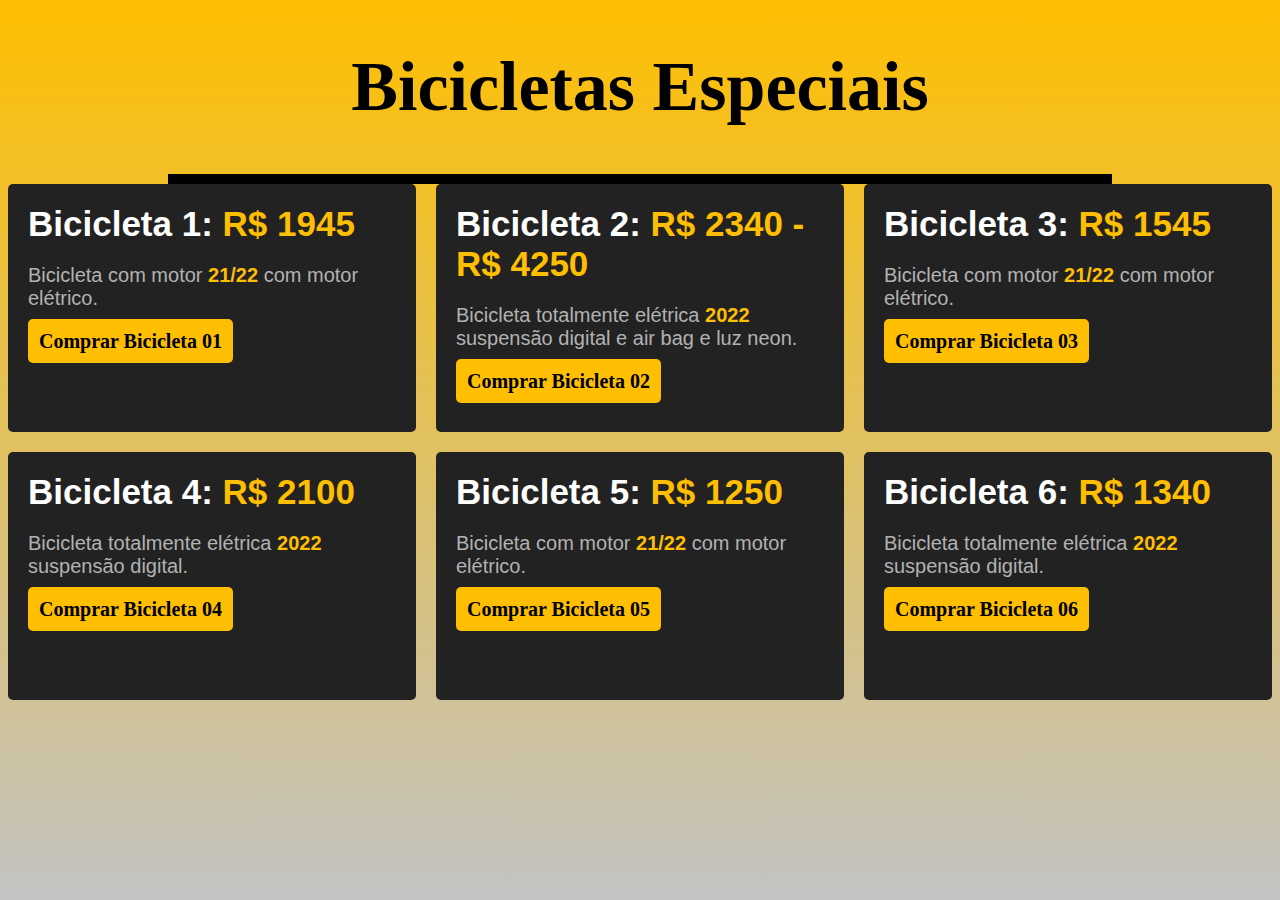
<file: exercicio01.html>
<!DOCTYPE html>
<html lang="en">
<head>
    <meta charset="UTF-8">
    <meta http-equiv="X-UA-Compatible" content="IE=edge">
    <meta name="viewport" content="width=device-width, initial-scale=1.0">
    <link rel="stylesheet" href="css/exercicio01.css">
    <link rel="shortcut icon" href="imagens/bicycle-1769.svg" type="image/x-icon">
    <title>::: Exercicio 01 :::</title>
</head>
</div>
<body>
<h1>Bicicletas Especiais</h1>
<hr>
<div id="caixa">
<div class="item">
<h2> Bicicleta 1: <span> R$ 1945 </span> </h2>
<p> Bicicleta com motor <span> 21/22</span> com motor elétrico.</p>
<a href="http://"> Comprar Bicicleta 01</a>
</div>
<div class="item">
<h2> Bicicleta 2: <span> R$ 2340 - R$ 4250</span> </h2>
<p> Bicicleta totalmente elétrica <span class="ano"> 2022</span> suspensão digital e air bag e luz neon.</p>
<a href="http://"> Comprar Bicicleta 02</a>
</div>
<div class="item">
<h2> Bicicleta 3: <span> R$ 1545 </span> </h2>
<p> Bicicleta com motor <span> 21/22</span> com motor elétrico.</p>
<a href="http://"> Comprar Bicicleta 03</a>
    </div>
    <div class="item">
        <h2> Bicicleta 4: <span> R$ 2100</span> </h2>
        <p> Bicicleta totalmente elétrica <span class="ano"> 2022</span> suspensão digital.</p>
        <a href="http://"> Comprar Bicicleta 04</a>
    </div> 
    <div class="item">
        <h2> Bicicleta 5: <span> R$ 1250 </span> </h2>
        <p> Bicicleta com motor <span> 21/22</span> com motor elétrico.</p>
        <a href="http://"> Comprar Bicicleta 05</a>
     </div>
     <div class="item">
        <h2> Bicicleta 6: <span> R$ 1340</span> </h2>
        <p> Bicicleta totalmente elétrica <span class="ano"> 2022</span> suspensão digital.</p>
        <a href="http://"> Comprar Bicicleta 06</a>
     </div> 
    </div>

</body>
</html>
</file>
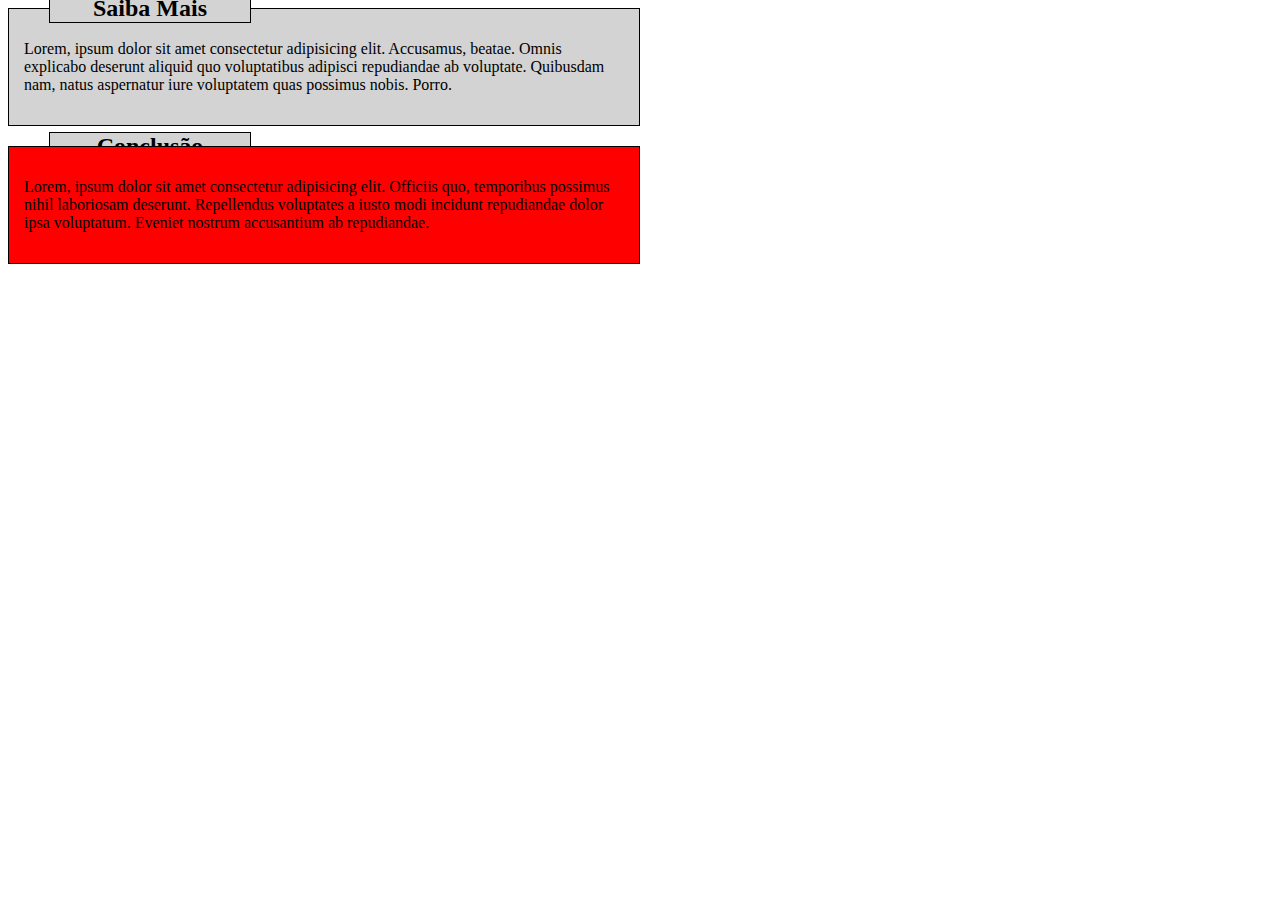
<file: exercicio02.html>
<!DOCTYPE html>
<html lang="en">
<head>
    <meta charset="UTF-8">
    <meta http-equiv="X-UA-Compatible" content="IE=edge">
    <meta name="viewport" content="width=device-width, initial-scale=1.0">
    <link rel="stylesheet" href="css/exercicio02.css">
    <title>Flex</title>
</head>
<body>
<div id="c01">
 <h2>Saiba Mais</h2>
 <p>Lorem, ipsum dolor sit amet consectetur adipisicing elit. Accusamus, beatae. Omnis explicabo deserunt aliquid quo voluptatibus adipisci repudiandae ab voluptate. Quibusdam nam, natus aspernatur iure voluptatem quas possimus nobis. Porro.</p>   
</div>
<div id="c02">
    <h2>Conclusão</h2>
    <p>Lorem, ipsum dolor sit amet consectetur adipisicing elit. Officiis quo, temporibus possimus nihil laboriosam deserunt. Repellendus voluptates a iusto modi incidunt repudiandae dolor ipsa voluptatum. Eveniet nostrum accusantium ab repudiandae.</p>
</div>
</body>
</html>
</file>
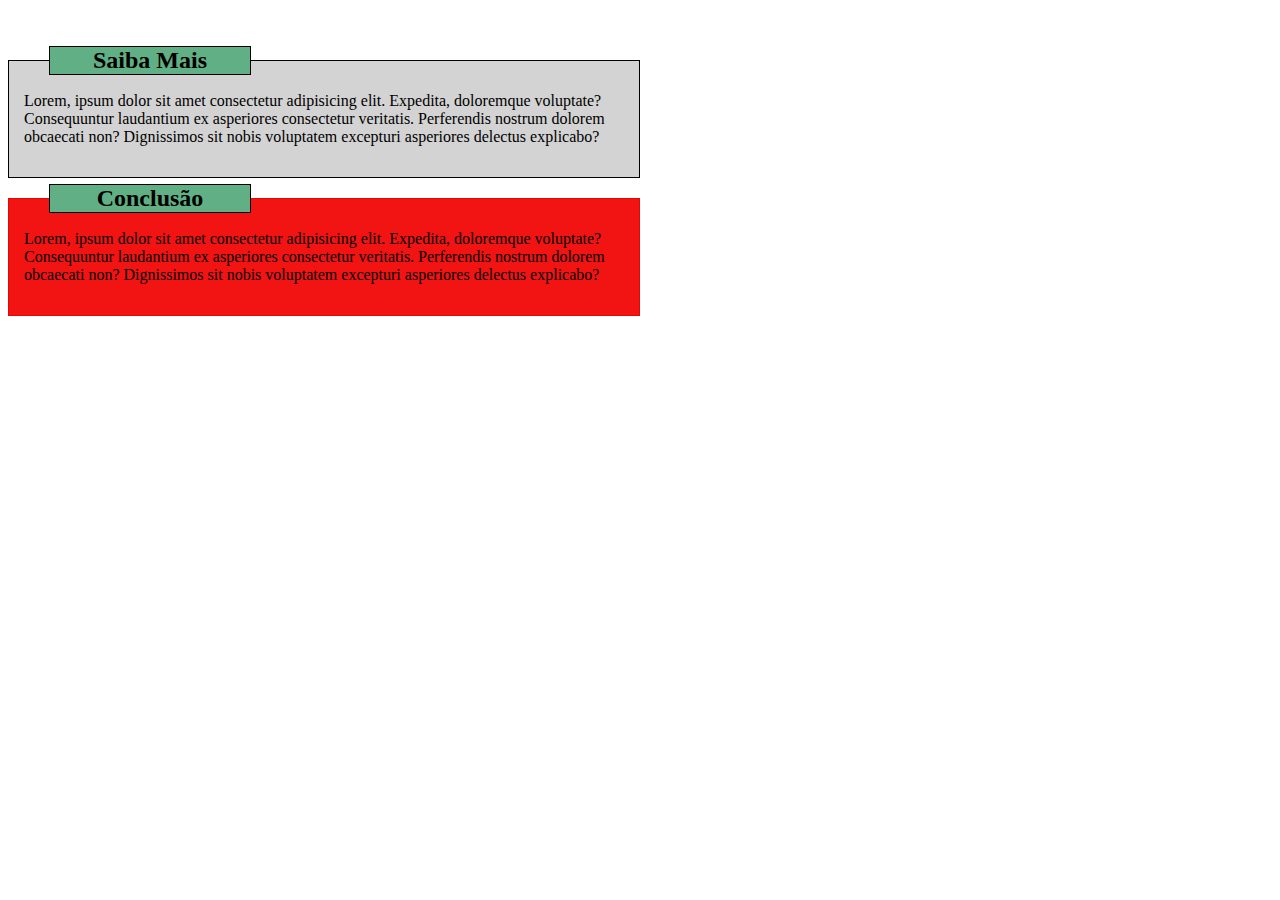
<file: flex.html>
<!DOCTYPE html>
<html lang="en">

<head>
  <meta charset="UTF-8">
  <meta http-equiv="X-UA-Compatible" content="IE=edge">
  <meta name="viewport" content="width=device-width, initial-scale=1.0">
  <link rel="stylesheet" href="/css/flex.css">
  <title>flex</title>
</head>

<body>
  <div id="c01">
    <h2>Saiba Mais</h2>
    <p>Lorem, ipsum dolor sit amet consectetur adipisicing elit. Expedita, doloremque voluptate? Consequuntur laudantium ex asperiores consectetur veritatis. Perferendis nostrum dolorem obcaecati non? Dignissimos sit nobis voluptatem excepturi asperiores delectus explicabo?</p>
  </div>
  <div id="c02">
    <h2>Conclusão</h2>
    <p>Lorem, ipsum dolor sit amet consectetur adipisicing elit. Expedita, doloremque voluptate? Consequuntur laudantium ex asperiores consectetur veritatis. Perferendis nostrum dolorem obcaecati non? Dignissimos sit nobis voluptatem excepturi asperiores delectus explicabo?</p>
  </div>


</body>

</html>
</file>
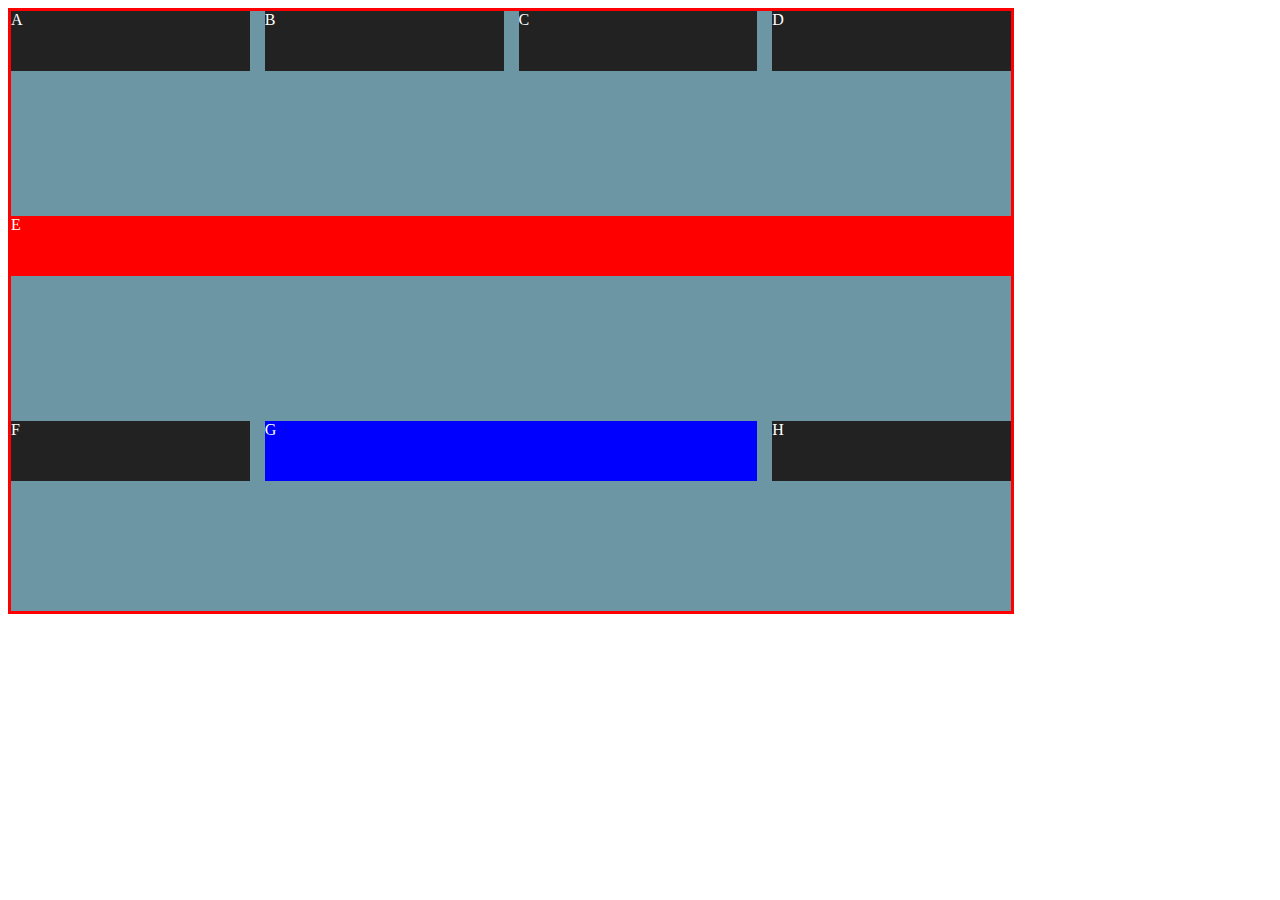
<file: grid.html>
<!DOCTYPE html>
<html lang="en">

<head>
    <meta charset="UTF-8">
    <meta http-equiv="X-UA-Compatible" content="IE=edge">
    <meta name="viewport" content="width=device-width, initial-scale=1.0">
    <link rel="stylesheet" href="css/grid.css">
    <title>FUCK</title>
</head>

<body>
    <div id="pai">
        <div class="item">A</div>
        <div class="item">B</div>
        <div class="item">C</div>
        <div class="item">D</div>
        <div class="item espacosa">E</div>
        <div class="item">F</div>
        <div class="item espacinha">G</div>
        <div class="item">H</div>


    </div>

</body>

</html>
</file>
<file: css/exercicio01.css>
body {
    background: linear-gradient(rgb(254, 191, 1), #c3c3c3);
    margin: 8px;  
    background-repeat: no-repeat; 
    background-attachment: fixed;    
}
h1 {
    font-family: 'Times New Roman', Times, serif;
    font-size: 70px;
    font-weight: 700;
    margin: 46.9px 0px;
    text-align: center;
}
hr {
    background-color: black; 
    width: 944px;
    height: 10px;
    margin: auto; 
    border: none;
}
#caixa {
    display: grid;    
    grid-template-columns: repeat(auto-fit, minmax(400px, 1fr));
    gap: 20px;
   
    
}
.item {
    height: 208px;
    border: none;
    background: #222222;    
    border-radius: 5px;
    padding: 20px;
       }
h2 {
    color: white;
    font-family: Arial, Helvetica, sans-serif;
    font-size: 35px;
    font-weight: 700;
    margin: 0px;
}
h2 span {
    color: #febe01;
    
}
p {
    color: #b2b2b2;
    font-family: Arial, Helvetica, sans-serif;
    font-size:20px;
    margin: 20px 0;
}
p span {
    color: #febe01;
    font-family: Arial, Helvetica, sans-serif;
    font-weight: 700;
    }
a {
    width: 205px;
    height: 45px;
    text-decoration: none;
    border-color: #febe01;
    background: #febe01;
    color: black;
    font-size: 20px;
    font-weight: 700;
    padding: 10px;
    border-radius: 5px;
    border: 1px solid transparent;      
}
a:hover {
    background: #222222;
    color: #febe01;
    border: 1px solid #febe01;   
}
</file>
<file: css/exercicio02.css>
#c01 {
width: 600px;
background: #d3d3d3;    
border: 1px solid black;
padding: 15px;
margin-bottom: 20px;
position: relative;
}
#c02 {
    width: 600px;
    background: red;    
    border: 1px solid black;
    padding: 15px;
    margin-bottom: 400px;
    position: relative;
    }
#c02 h2 {
    border: 1px solid black;
    width: 200px;
    background: #d3d3d3;
    text-align: center;
    position: absolute;
    top: -35px;
    left: 40px;
    z-index: -1;
}
#c01 h2 {
    border: 1px solid black;
    width: 200px;
    background: #d3d3d3;
    text-align: center;
    position: absolute;
    top: -35px;
    left: 40px;
</file>
<file: css/flex.css>
#c01 {
  width: 600px;
  background: #d3d3d3;
  border: 1px solid black;
  padding: 15px;
  margin-top: 60px;
  margin-bottom: 20px;
  position: relative;
}

#c01 h2 {
  border: 1px solid black;
  width: 200px;
  background: #61af84;
  text-align: center;
  position: absolute;
  top: -35px;
  left: 40px;
}

#c02 {
  width: 600px;
  background: #f21313;
  border: 1px solid rgb(235, 4, 4);
  padding: 15px;
  position: relative;
}
#c02 h2 {
  border: 1px solid black;
  width: 200px;
  background: #61af84;
  text-align: center;
  position: absolute;
  top: -35px;
  left: 40px;
}
</file>
<file: css/grid.css>
#pai {
  background: rgb(108, 150, 164);
  width: 1000px;
  height: 600px;
  border: 3px solid red;
  display: grid;
  grid-template-columns: repeat(4, 1fr);
  gap: 15px;
  place-content: strech center;
}
.item {
  background: #222222;
  color: white;
  height: 60px;
}
.espacosa {
  grid-column: 1/-1;
  background: red;
}
.espacinha {
  grid-column: span 2;
  background: blue;
}
</file>
